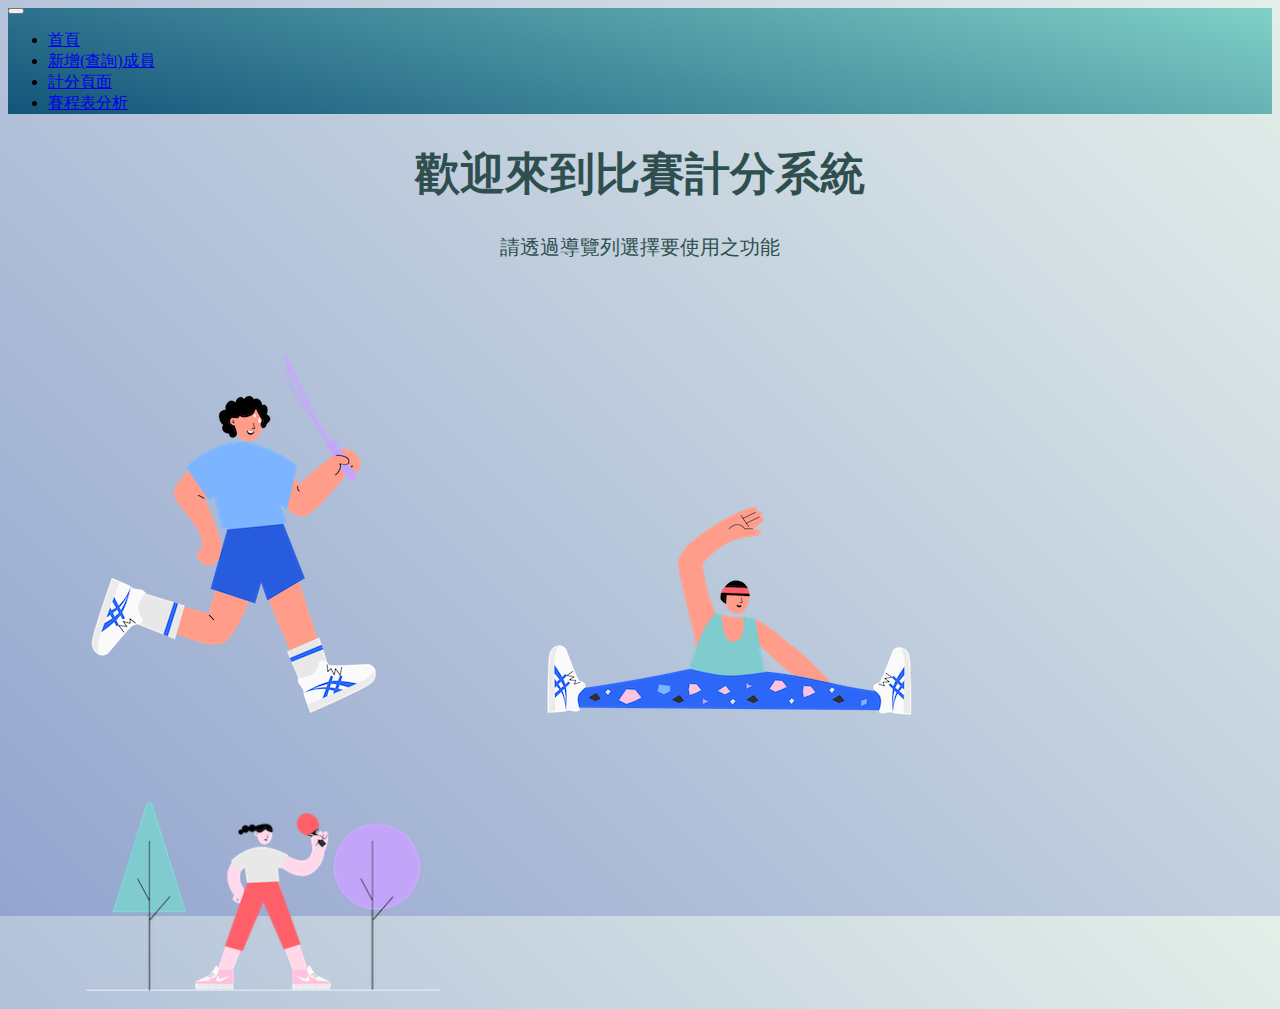
<file: index.html>
<!-- templates/index.html -->
    <head>
        <link rel="stylesheet" href="https://cdn.jsdelivr.net/npm/bootstrap@4.6.2/dist/css/bootstrap.min.css" integrity="sha384-xOolHFLEh07PJGoPkLv1IbcEPTNtaed2xpHsD9ESMhqIYd0nLMwNLD69Npy4HI+N" crossorigin="anonymous">
        <script src="https://cdn.jsdelivr.net/npm/jquery@3.5.1/dist/jquery.slim.min.js" integrity="sha384-DfXdz2htPH0lsSSs5nCTpuj/zy4C+OGpamoFVy38MVBnE+IbbVYUew+OrCXaRkfj" crossorigin="anonymous"></script>
        <script src="https://cdn.jsdelivr.net/npm/bootstrap@4.6.2/dist/js/bootstrap.bundle.min.js" integrity="sha384-Fy6S3B9q64WdZWQUiU+q4/2Lc9npb8tCaSX9FK7E8HnRr0Jz8D6OP9dO5Vg3Q9ct" crossorigin="anonymous"></script>
        <meta charset="utf-8">
        <meta name="viewport" content="width=device-width">
        <title>新增參賽資訊</title>
    </head>
<body style="height: 100vh; background-image: linear-gradient(45deg, #93a5cf 0%, #e4efe9 100%);">
<script type="text/javascript" src="./JS/nav.js"></script>   
<h1 style="text-align: center;font-size: 45;color: darkslategrey;">歡迎來到比賽計分系統</h1>
<p style="text-align: center;font-size: 20; color: darkslategrey;">請透過導覽列選擇要使用之功能</p>
<div class="" style="">
    <br><br><br>
    <img src="./PNG/Playing_Sports_badminton.png" alt="" style="height: auto;width: auto;padding-left: 5%;padding-right: 5%">
    <img src="./PNG/Sitting%20Floor%20Stretching.png" alt="" style="height: auto;width: auto;padding-left: 5%;padding-right: 5%">
    <img src="./PNG/In%20the%20Park.png" alt="" style="height: auto;width: 30vw;padding-left: 5%;padding-right: 5%">
</div>

</body>
<style>
    .pic{width:500px; height:350px;overflow:hidden;}
    .pic img{transform:scale(1,1);transition: all 1s ease-out;}
    .pic img:hover{transform:scale(1.2,1.2);}
</style>
</file>
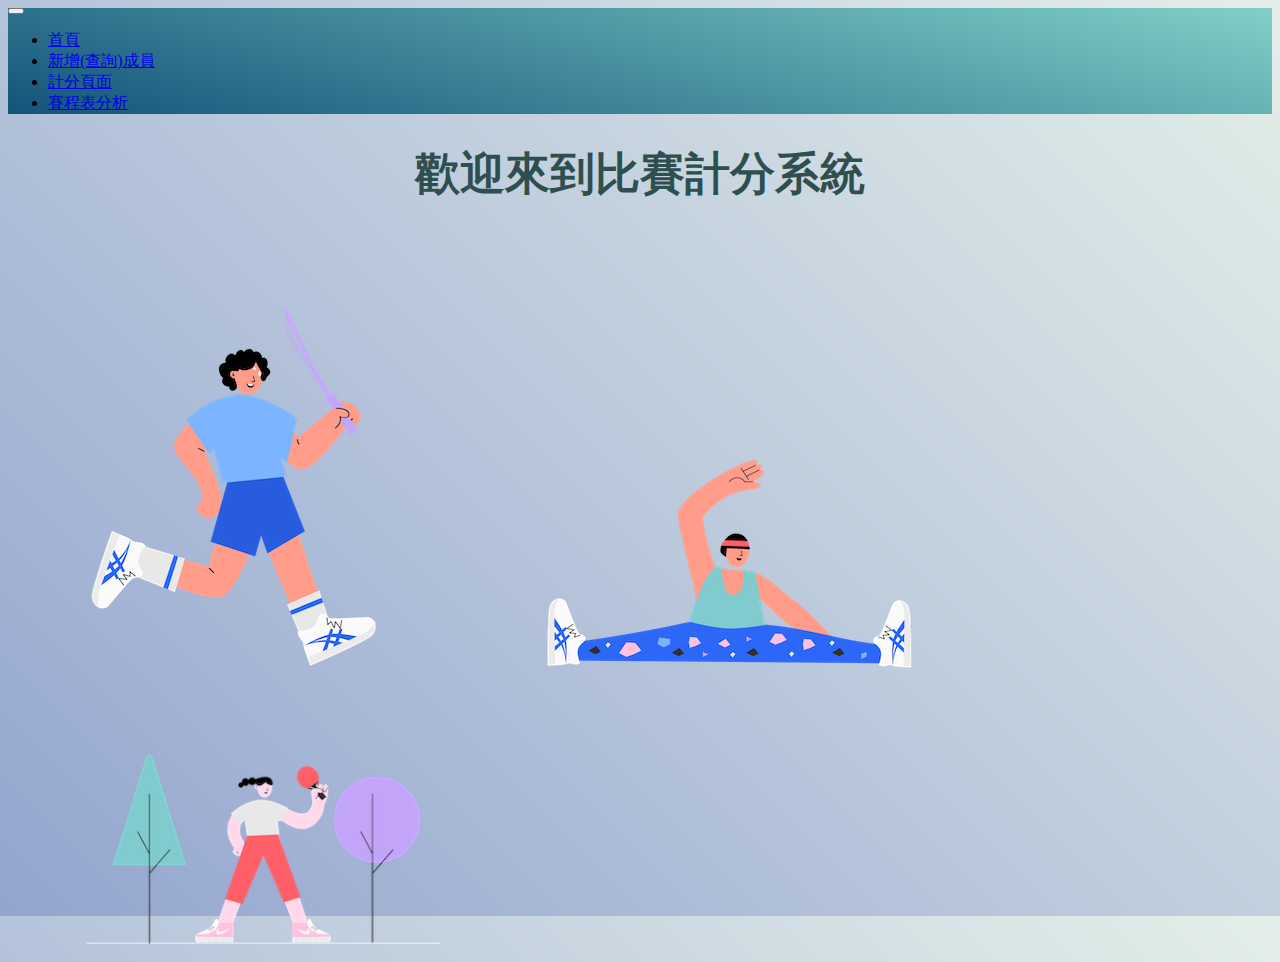
<file: templates/index.html>
<!-- templates/index.html -->
    <head>
        <link rel="stylesheet" href="https://cdn.jsdelivr.net/npm/bootstrap@4.6.2/dist/css/bootstrap.min.css" integrity="sha384-xOolHFLEh07PJGoPkLv1IbcEPTNtaed2xpHsD9ESMhqIYd0nLMwNLD69Npy4HI+N" crossorigin="anonymous">
        <script src="https://cdn.jsdelivr.net/npm/jquery@3.5.1/dist/jquery.slim.min.js" integrity="sha384-DfXdz2htPH0lsSSs5nCTpuj/zy4C+OGpamoFVy38MVBnE+IbbVYUew+OrCXaRkfj" crossorigin="anonymous"></script>
        <script src="https://cdn.jsdelivr.net/npm/bootstrap@4.6.2/dist/js/bootstrap.bundle.min.js" integrity="sha384-Fy6S3B9q64WdZWQUiU+q4/2Lc9npb8tCaSX9FK7E8HnRr0Jz8D6OP9dO5Vg3Q9ct" crossorigin="anonymous"></script>
        <meta charset="utf-8">
        <meta name="viewport" content="width=device-width">
        <title>新增參賽資訊</title>
    </head>
<body style="height: 100vh; background-image: linear-gradient(45deg, #93a5cf 0%, #e4efe9 100%);">
<script type="text/javascript" src="../JS/nav.js"></script>   
<h1 style="text-align: center;font-size: 45;color: darkslategrey;">歡迎來到比賽計分系統</h1>
<!--<p style="text-align: center;font-size: 20; color: darkslategrey;">請透過導覽列選擇要使用之功能</p>-->
<div class="" style="">
    <br><br><br>
    <img src="../PNG/Playing_Sports_badminton.png" alt="" style="height: auto;width: auto;padding-left: 5%;padding-right: 5%">
    <img src="../PNG/Sitting%20Floor%20Stretching.png" alt="" style="height: auto;width: auto;padding-left: 5%;padding-right: 5%">
    <img src="../PNG/In%20the%20Park.png" alt="" style="height: auto;width: 30vw;padding-left: 5%;padding-right: 5%">
</div>

</body>
<style>
    .pic{width:500px; height:350px;overflow:hidden;}
    .pic img{transform:scale(1,1);transition: all 1s ease-out;}
    .pic img:hover{transform:scale(1.2,1.2);}
</style>
</file>
